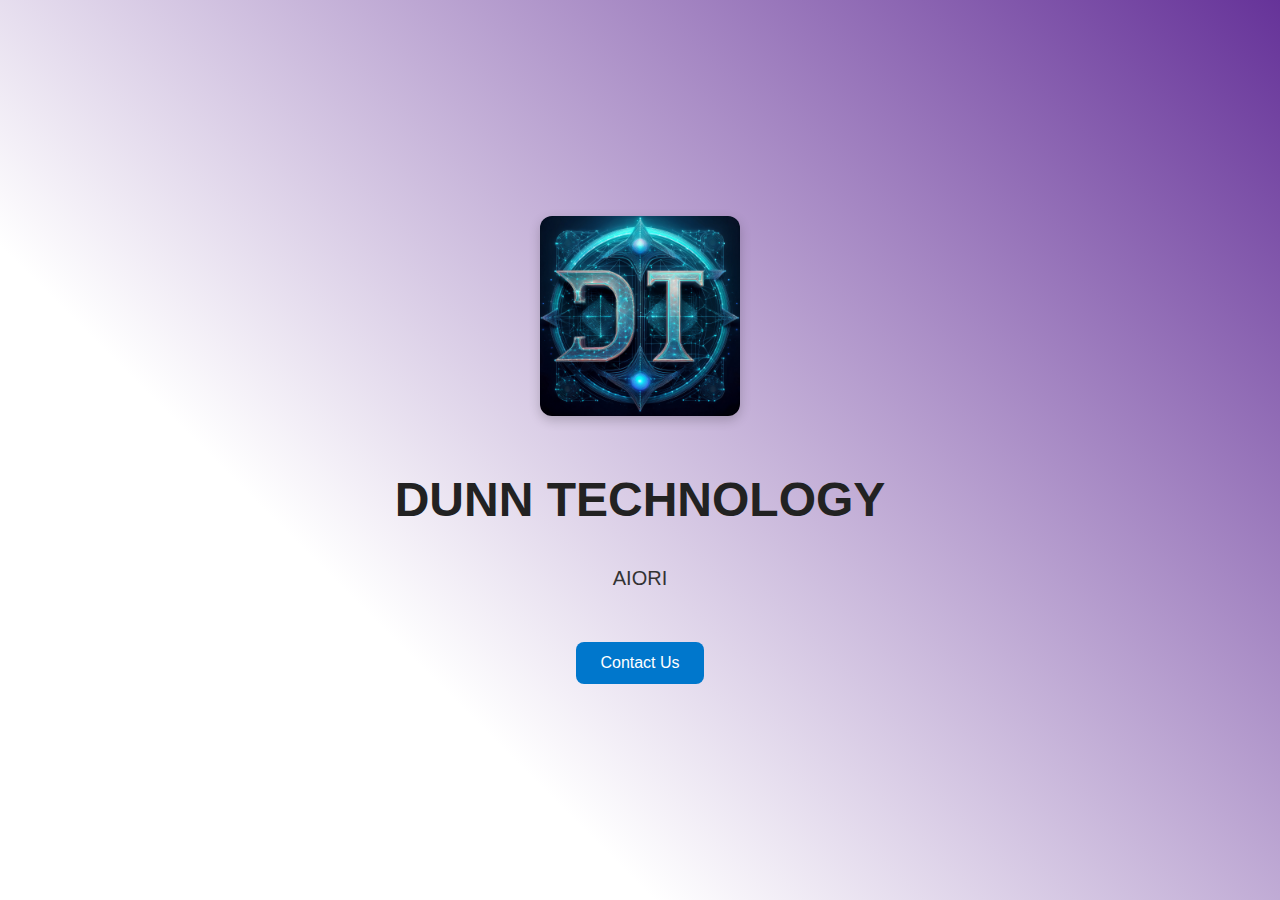
<file: index.html>
<!DOCTYPE html>
<html lang="en">
<head>
  <meta charset="UTF-8" />
  <meta name="viewport" content="width=device-width, initial-scale=1.0" />
  <title>DumbDunn.com</title>
  <style>
    body {
  margin: 0;
  padding: 0;
  font-family: 'Segoe UI', Tahoma, Geneva, Verdana, sans-serif;
  background: linear-gradient(45deg, white 30%, #663399 100%);
  color: #333;
  display: flex;
  flex-direction: column;
  align-items: center;
  justify-content: center;
  height: 100vh;
  text-align: center;
}

       .logo {
  width: 200px;
  margin-bottom: 1.5rem;
  border-radius: 12px;
  box-shadow: 0 4px 12px rgba(0, 0, 0, 0.2);
}

    h1 {
      font-size: 3rem;
      color: #222;
    }

    p {
      font-size: 1.25rem;
      max-width: 600px;
      margin-top: 0.5rem;
    }

    .btn {
      margin-top: 2rem;
      padding: 0.75rem 1.5rem;
      font-size: 1rem;
      border: none;
      background-color: #0077cc;
      color: white;
      border-radius: 8px;
      text-decoration: none;
      cursor: pointer;
    }

    .btn:hover {
      background-color: #005fa3;
    }
  </style>
</head>
<body>
  <img src="DT_Logo.png" alt="Dunn Technology Logo" class="logo" />
  <h1>DUNN TECHNOLOGY</h1>
  <p>AIORI</p>
  <a class="btn" href="mailto:rdunn@dumbdunn.com">Contact Us</a>
</body>

</html>
</file>
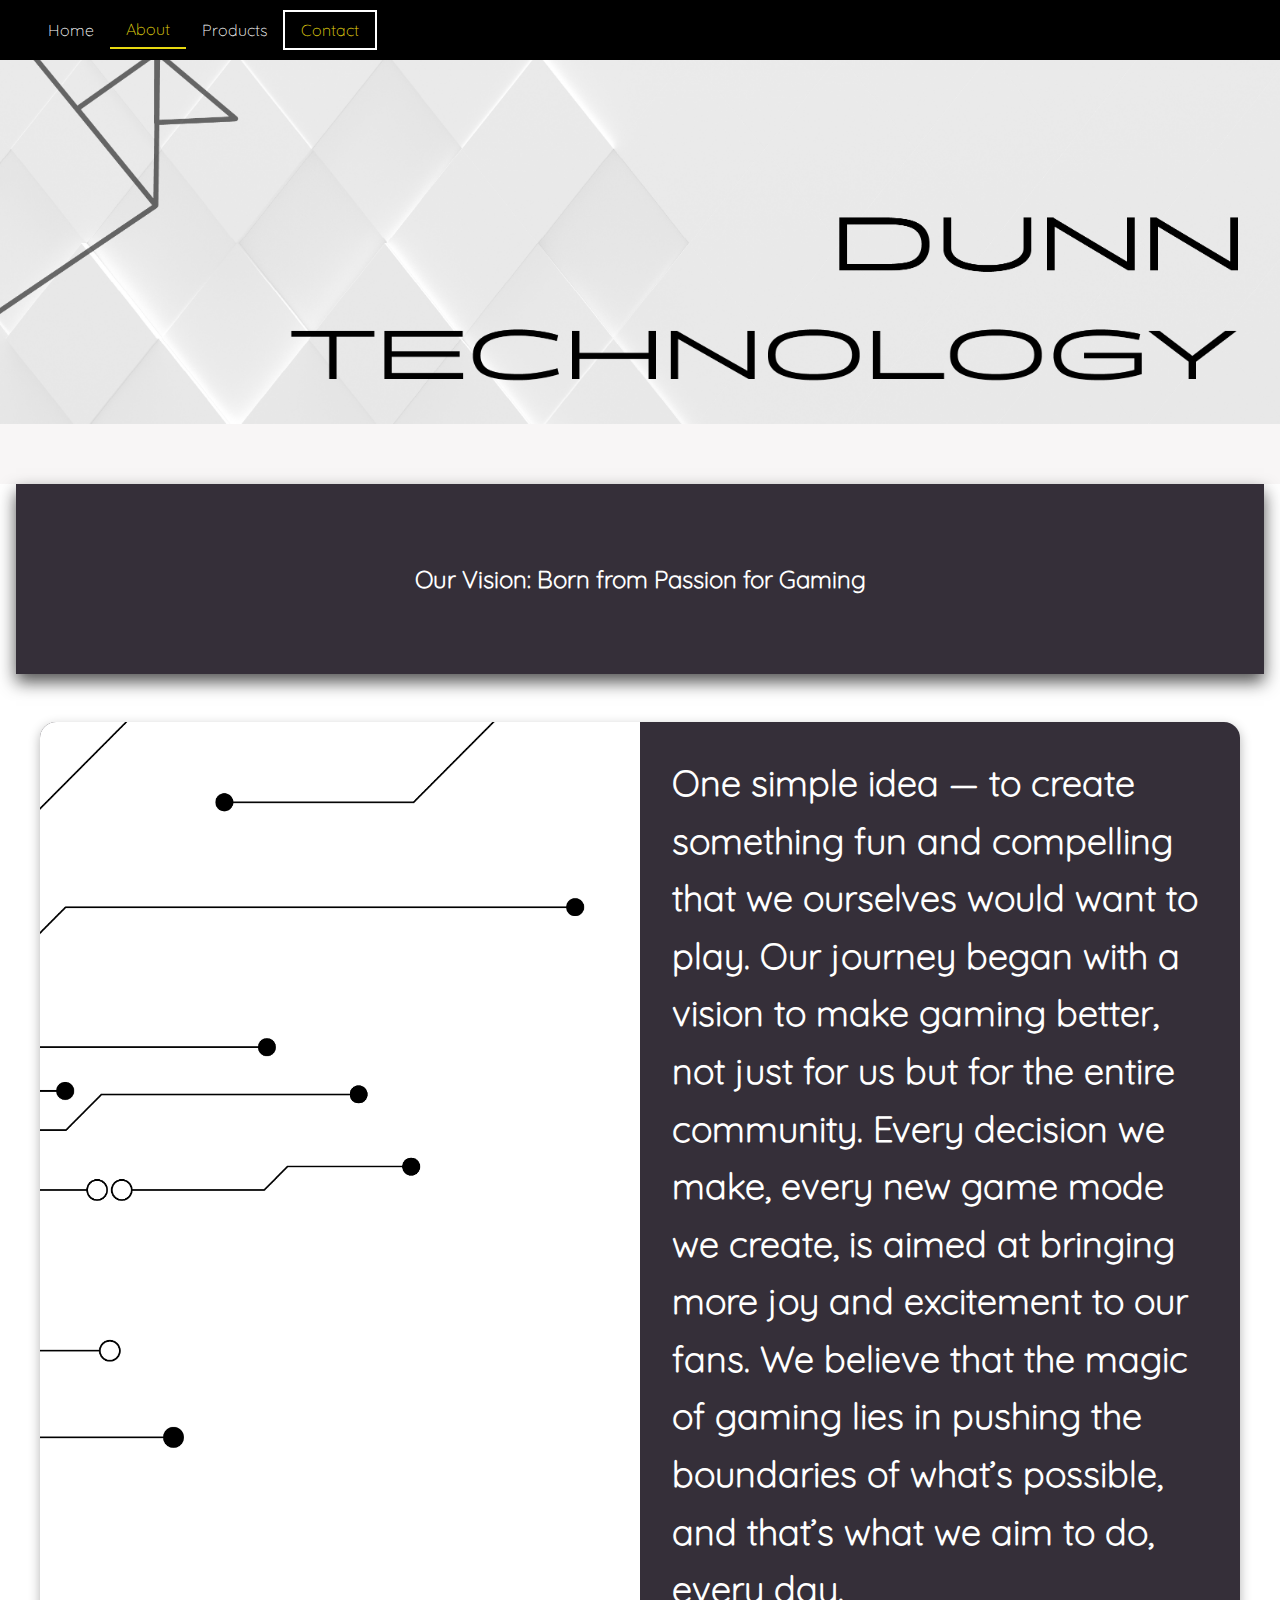
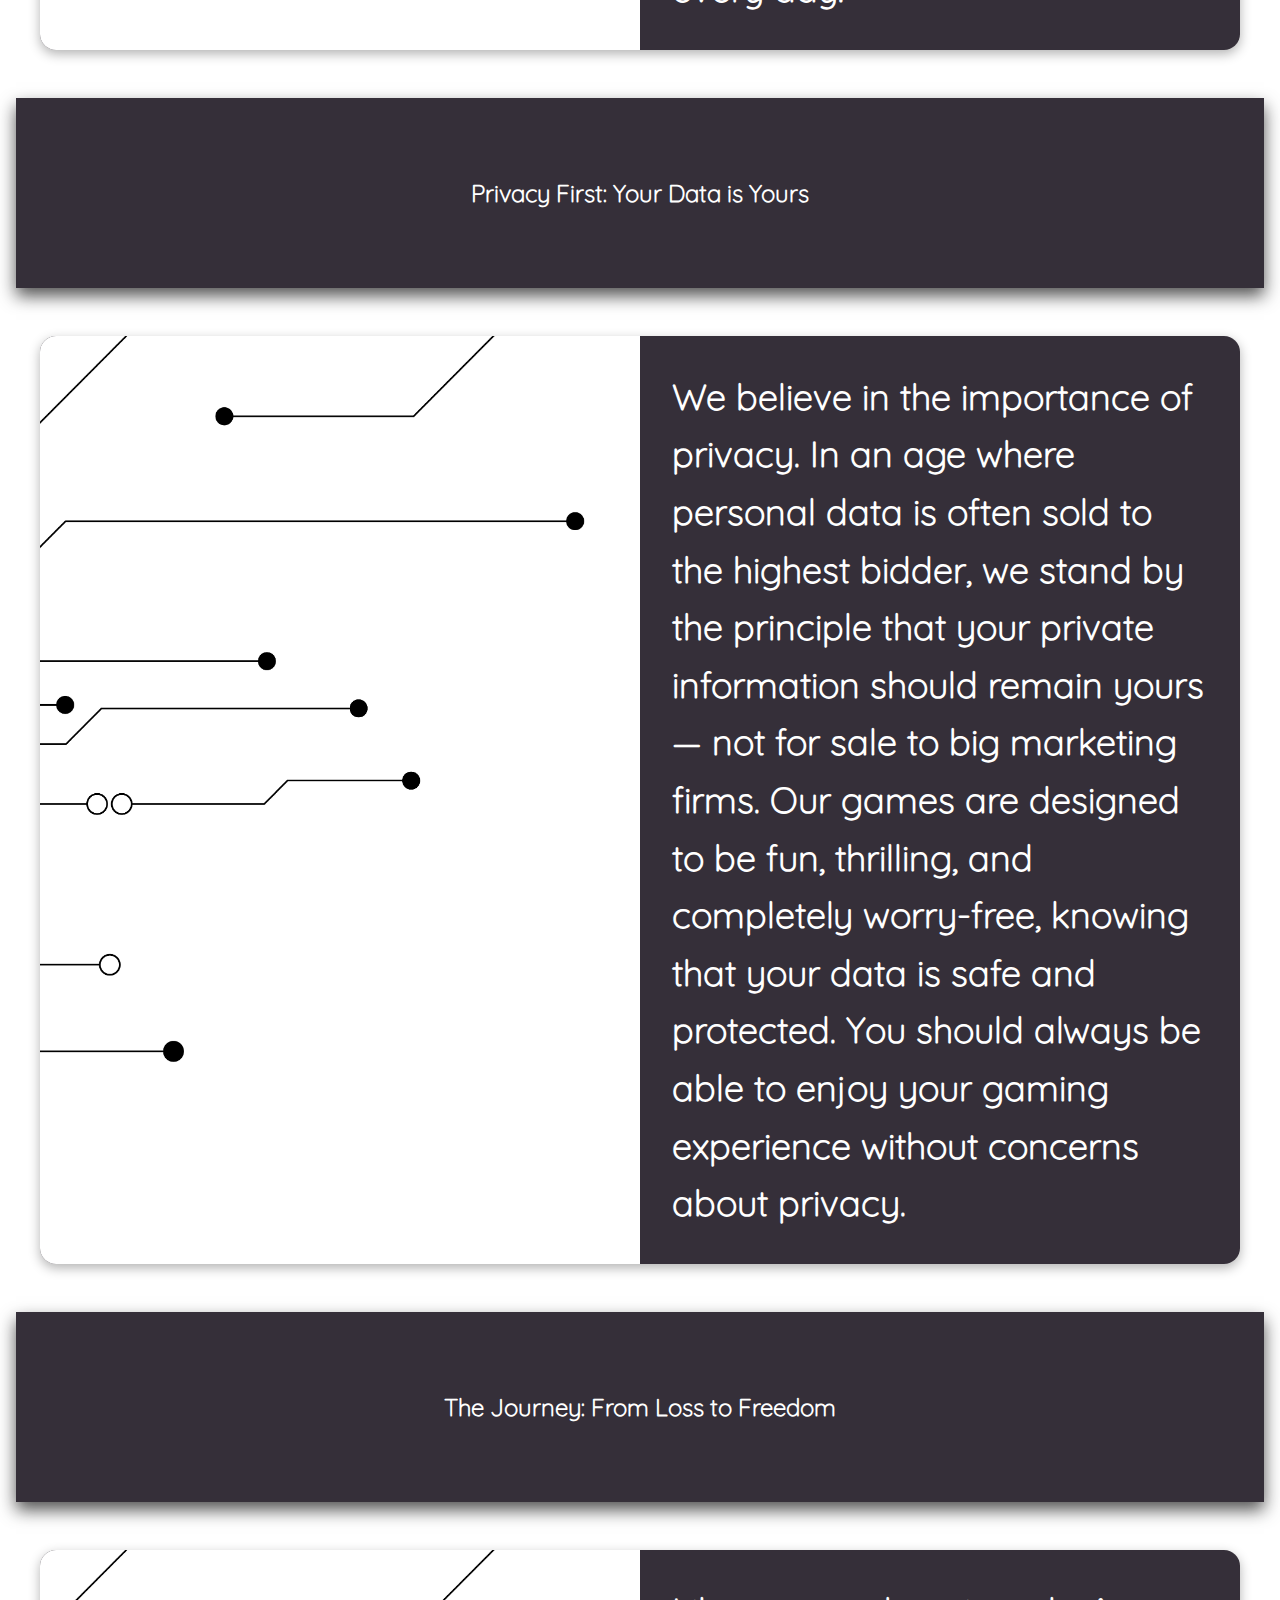
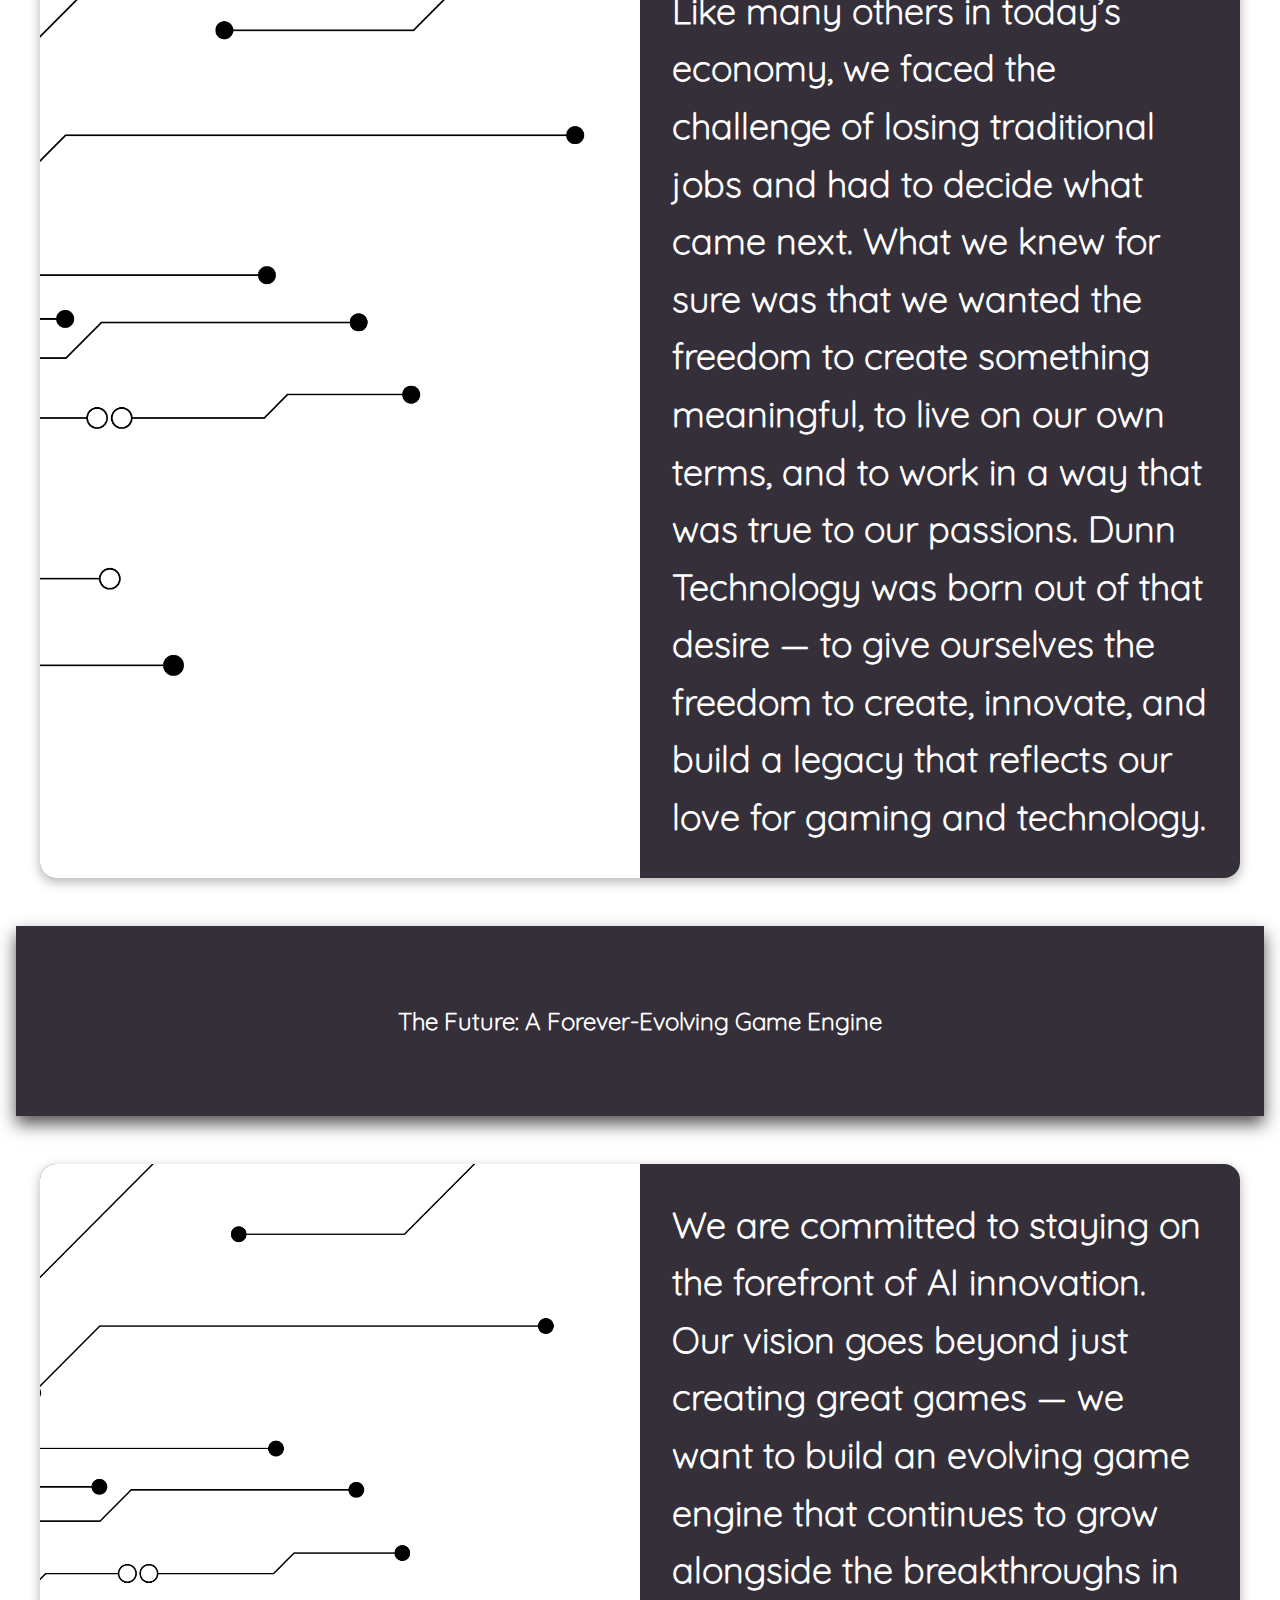
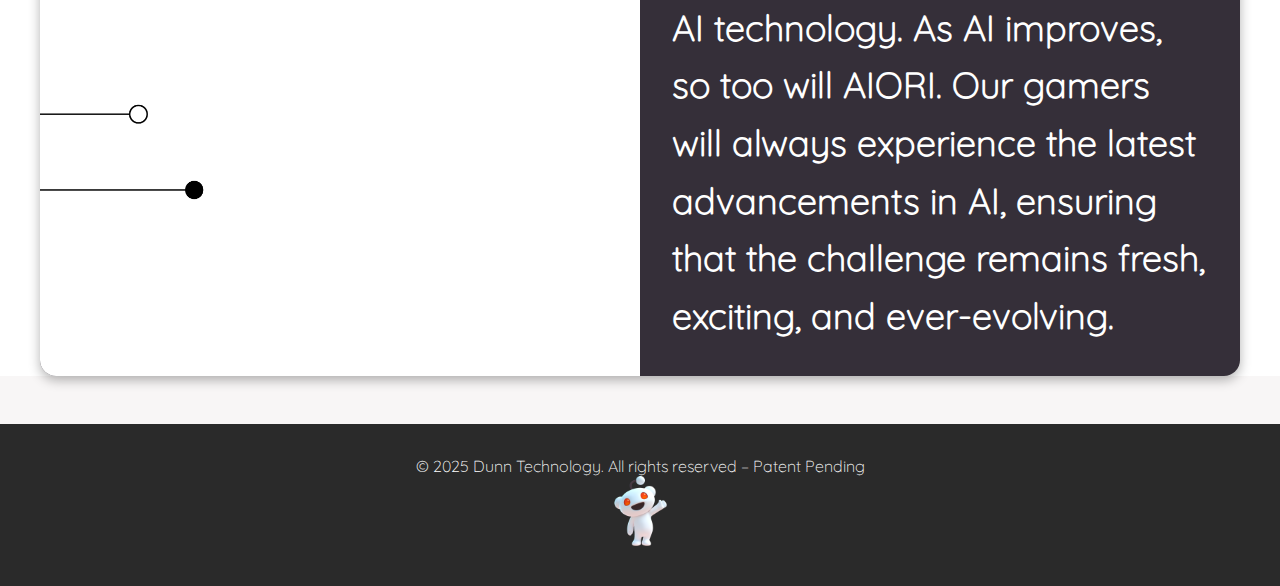
<file: about.html>
<!DOCTYPE html>
<html lang="en">
<head>
  <meta charset="UTF-8">
  <meta name="viewport" content="width=device-width, initial-scale=1.0">
  <title>About | DumbDunn.com</title>
  <link rel="stylesheet" href="styles.css">
</head>

 <!-- NAV -->
  <nav class="nav-header">
    <div class="nav-right">
      <a href="index.html" class="nav-btn">Home</a>
      <a href="#about-page" class="nav-btn active">About</a>
      <a href="#aiori" class="nav-btn">Products</a>
      <a href="mailto:..." class="contact-btn active">Contact</a>
    </div>
  </nav>

  <!-- HERO -->



<section id="about-page" class="about-section">
  <img src="images/special_text_bg1.jpg" alt="Dunn logo" class="about-icon" />
</section>


  <main>
  <!-- MAIN CONTENT -->
  <main class="page-content">
    <section class="passion">
      <div class="box-content">
        <h2>Our Vision: Born from Passion for Gaming</h2>
      </div>
    </section>

    <section class="floating-box image-text">
      <div class="box-image">
        <img src="images/ai_wired.jpg" alt="AI map" class="AI icon" />
      </div>
      <div class="box-text">
        <h1>
          One simple idea — to create something fun and compelling that we ourselves would want to play. Our journey began with a vision to make gaming better, not just for us but for the entire community. Every decision we make, every new game mode we create, is aimed at bringing more joy and excitement to our fans. We believe that the magic of gaming lies in pushing the boundaries of what’s possible, and that’s what we aim to do, every day.
        </h1>
      </div>
    </section>

    <section class="passion">
      <div class="box-content">
        <h2>Privacy First: Your Data is Yours</h2>
      </div>
    </section>

    <section class="floating-box image-text">
      <div class="box-image">
        <img src="images/ai_wired.jpg" alt="AI map" class="AI icon" />
      </div>
      <div class="box-text">
        <h1>
          We believe in the importance of privacy. In an age where personal data is often sold to the highest bidder, we stand by the principle that your private information should remain yours — not for sale to big marketing firms. Our games are designed to be fun, thrilling, and completely worry-free, knowing that your data is safe and protected. You should always be able to enjoy your gaming experience without concerns about privacy.
        </h1>
      </div>
    </section>

    <section class="passion">
      <div class="box-content">
        <h2>The Journey: From Loss to Freedom</h2>
      </div>
    </section>

    <section class="floating-box image-text">
      <div class="box-image">
        <img src="images/ai_wired.jpg" alt="AI map" class="AI icon" />
      </div>
      <div class="box-text">
        <h1>
          Like many others in today’s economy, we faced the challenge of losing traditional jobs and had to decide what came next. What we knew for sure was that we wanted the freedom to create something meaningful, to live on our own terms, and to work in a way that was true to our passions. Dunn Technology was born out of that desire — to give ourselves the freedom to create, innovate, and build a legacy that reflects our love for gaming and technology.        </h1>
      </div>
    </section>

    <section class="passion">
      <div class="box-content">
        <h2>The Future: A Forever-Evolving Game Engine</h2>
      </div>
    </section>

   <section class="floating-box image-text">
      <div class="box-image">
        <img src="images/ai_wired.jpg" alt="AI map" class="AI icon" />
      </div>
      <div class="box-text">
        <h1>
          We are committed to staying on the forefront of AI innovation. Our vision goes beyond just creating great games — we want to build an evolving game engine that continues to grow alongside the breakthroughs in AI technology. As AI improves, so too will AIORI. Our gamers will always experience the latest advancements in AI, ensuring that the challenge remains fresh, exciting, and ever-evolving.

     </div>
    </section>

  </main>

  <!-- FOOTER -->
  <footer class="footer">
    <p class="footer-text">
      © 2025 Dunn Technology. All rights reserved – Patent Pending
    </p>
    <a href="https://www.reddit.com/r/AIORI/" target="_blank" rel="noopener">
      <img src="images/reddit_transparent.png" alt="Join us on Reddit" class="footer-icon">
    </a>
  </footer>


</html>
</file>
<file: styles.css>
:root {
  /* Color palette */
  --color-bg:        #f8f6f6;
  --color-panel:     rgba(15, 8, 20, 0.842);
  --color-dark:      #000;
  --color-light:     #ffffff;
  --color-accent:    #e7d910;
  --color-black:     rgb(252, 227, 3);
  
  /* Spacing scale */
  --space-sm: 1rem;
  --space-md: 2rem;
  --space-lg: 4rem;
}

/* RESET & BASE */
*, *::before, *::after {
  box-sizing: border-box;
  margin: 0;
  padding: 0;
}
body {
  font-family: 'quicksand', sans-serif;
  color: var(--color-light);
  background-color: var(--color-bg);
  overflow-x: hidden;
}
main {
  margin-top: 60px; /* account for fixed nav */
}


/* UTILITIES */
.flex-center { display:flex; align-items:center; justify-content:center; gap: var(--space-md); }
.flex-between{ display:flex; align-items:center; justify-content:space-between; gap: var(--space-md); }

/* NAVIGATION */
.nav-header {
  position: fixed; top:0; left:0; right:0;
  height: 60px;
  display: flex;
  background: var(--color-dark);
  padding: 0 var(--space-md);
  z-index: 1000;
}
.nav-right {
  display: flex;
  gap: 2rem(--space-lg);
  height: 100%;
  align-items: center;
  overflow-x: auto;
}
.nav-btn,
.contact-btn {
  color: var(--color-light);
  text-decoration: none;
  font-weight: 500;
  padding: 0.5rem 1rem;
  transition: color 0.3s;
}
.nav-btn.active,
.nav-btn:hover,
.contact-btn:hover {
  color: var(--color-accent);
}
.contact-btn {
  border: 2px solid var(--color-light);
  border-radius: 0px;
}
.nav-btn.active {
  border-bottom: 2px solid var(--color-accent);
}


/* 1) All nav links (including visited) stay light by default */
.nav-header .nav-btn,
.nav-header .nav-btn:visited,
.nav-header .contact-btn,
.nav-header .contact-btn:visited {
  color: var(--color-light);
}

/* 2) Highlight any .active link */
.nav-header .nav-btn.active,
.nav-header .contact-btn.active,
.nav-header .nav-btn.active:visited,
.nav-header .contact-btn.active:visited {
  color: var(--color-accent);
}

/* 3) Hover/focus states */
.nav-header .nav-btn:hover,
.nav-header .nav-btn:focus,
.nav-header .contact-btn:hover,
.nav-header .contact-btn:focus {
  color: var(--color-accent);
}

/* HERO SECTION */



.hero-section {
  position: relative;
  height: 700px;  /* or whatever you’d like */
  background: url('images/clouds.webp') no-repeat center/cover;
}


html, body {
  width: 100%;
  overflow-x: hidden;
}





.hero-section::before {
  content: '';
  position: absolute; inset:0;
  background: linear-gradient(
    to bottom,
    rgba(240, 238, 241, 0),
    rgba(113, 66, 161, 0.39)
  );
}
.hero-content {
  position: absolute;
  top:50%; left:50%; transform: translate(-30%, -30%);
  text-align: center;
  color: var(--color-light);
  text-shadow: 2px 2px 4px rgba(0,0,0,0.5);
  padding: 0 var(--space-sm);
}




.hero-overlay {
  position: absolute;
  top: 50%; left: 50%;
  transform: translate(-50%, -50%);
  text-align: center;
  z-index: 1;
}

.hero-smoke {
  position: relative;
  height: 400px;
  background: url('images/clouds.webp') no-repeat center/cover;
}

.overlay-icon {
  width: 80%;       /* fluid */
  max-width: 700px;
  height: 100%;
  display: block;
  margin: 0 auto;
}


/* About Area */
/* Overrides only the About‐page hero */

/* 3) Per-section backgrounds */
.content-box--about {
  /* About Dunn Technology section */
  background: #3405df;
}

/* ABOUT PAGE HERO OVERRIDE */


.about-section {
  background-color: #fff;  /* White background */
  height: auto;  /* Adjust height to the image's size */
  width: 100%;
  position: relative;  /* Set the section as a positioning context */
  margin-top: 0;  /* Remove any space between the header and the image */
  padding-top: 0;  /* Remove any padding from the top */
}

.about-page {
  background-color: var(--color-bg); /* fallback color */
}

.about-content {

  top:50%; left:50%; transform: translate(-30%, -30%);
  text-align: center;
  color: var(--color-light);
  text-shadow: 2px 2px 4px rgba(0,0,0,0.5);
  padding: 0 var(--space-sm);
}

.about-overlay {
  position: absolute;
  top: 50%;  /* Center the image vertically */
  left: 50%;  /* Center the image horizontally */
  transform: translate(-50%, -50%);  /* Adjust to the center */
  width: 100%;  /* Make the image span across the full width */
  max-width: 90%;  /* Limit the image width to avoid stretching too much */
}

.about-icon {
  width: 100%;  /* Make image stretch the full width */
  height: auto;  /* Maintain aspect ratio */
  display: block;  /* Remove any space below the image */
}

.about-box  {
  width: 100%;
  padding: none;
  background: var(--color-panel);
  color: var(--color-light);
  box-shadow: 0 8px 16px rgba(12, 12, 12, 0.507);
  max-width: 100%;
  margin: 0 auto;
  display: flex;
  text-align: center;
  gap: 0rem;
}
.about-page .about-section {
  height:100vh;
  background-color: #2a2a2a;  
}


.about-page .about-section::before {
  content:''; position:absolute; inset:0;
  background:rgba(216, 216, 216, 0.2);
}


.hero-overlay h1 {
  margin-top: 0.5rem;      
  color: #fff;             /* or whatever contrasts */
  text-shadow: 0 2px 4px rgba(0,0,0,0.6); /* optional for readability */
}
.hero-content h1 { font-size: 5rem; margin-bottom: var(--space-sm); }
.hero-content p  { font-size: 1.25rem; margin-bottom: var(--space-lg); }
.btn {
  display: inline-block;
  padding: 0.75rem 1.5rem;
  background: #0077cc;
  color: var(--color-light);
  border-radius: 8px;
  text-decoration: none;
  transition: background 0.3s;
}
.btn:hover { background: #005fa3; }

/* HERO TEXT */
.hero-section .text-content h1 {
  margin-bottom: 50rem;    /* extra space after your heading */
}



.page-content {
  background: #fff;
  position: relative;  /* so it sits on top of .hero-section if z-index used */
  z-index: 1;
  padding: 0rem 1rem;  /* whatever spacing you like */
}


.spacer {
  height: 100px;        /* whatever default height you like */
}

/* MAIN CONTENT BOX */
.content-box {
  margin-top: 0rem;       /* push the box down a bit */
  flex: 1;   
  align-items: left;
  object-fit: cover; /* maintain aspect ratio */
  justify-content: flex-start;
  margin-right: var(--space-lg);
  padding: var(--space-md) var(--space-sm);
}

/* 0) Base layout for all panels */
.content-box {
  display: flex;
  gap: var(--space-lg);
  width: 100%;

  /* layout‐only: no background here */
  border-radius: 0;
  box-shadow: 0 8px 16px rgb(0, 0, 0);
  backdrop-filter: blur(5px);
  background: none;
}

/* 1) Top “dark” box stays special */
.unused {
  /* keep your old full-width + padding */
  width: 100%;
  padding: var(--space-md) var(--space-lg);
  margin-right: 100%;
  background: var(--color-panel);
  color: var(--color-light);
  border-radius: 8px;
  box-shadow: 0 8px 16px rgba(165, 6, 6, 0.507);
  backdrop-filter: blur(5px);
}


.floating-box {
  display: flex;
  max-width: 1200px;      /* adjust to taste */
  min-height: 300px;
  margin: 3rem auto;      /* center + vertical spacing */
  background: var(--color-panel);
  border-radius: 1rem;
  overflow: hidden;
  box-shadow: 0 4px 12px rgba(0,0,0,0.3);
}

/* default flex: row (image then text) */
.floating-box.image-text { flex-direction: row; }

/* reverse flex: text then image */
.floating-box.text-image { flex-direction: row-reverse; }


.box-image {
  flex: 0 0 50%;            /* exactly half the box */
  display: flex;
  align-items: center;      /* center vertically */
  justify-content: center;  /* center horizontally */
  overflow: hidden;
  background: #fff;         /* solid so no bleed */
}
.box-text {
  flex: 1 1 50%;          /* each takes half */
}

/* make sure images fill their container */
.box-image img {
  width: 100%;
  height: 100%;
  object-fit: cover;        /* or `contain` if you never want cropping */
}

/* pad your text nicely */
.box-text {
  display: flex;
  align-items: center;    /* vertical centering */
  padding: 2rem;
  color: var(--color-light);
  font-size: 1.125rem;
  line-height: 1.6;
  justify-content: center;  /* horizontal centering */
}


/* 2) Inner centering (shared) */
.founder- {
  width: auto;
  max-width: 1500px;
  margin-right: auto;
  display: flex;           /* if you still want it to grow */
  gap: var(--space-lg);
}
.founder-image { margin-right: …; 
  /* adjust as needed */
  width: auto; 
  max-width: 1500px; /* or whatever fits */
  border-radius: 0px;
  margin-right: auto;
  gap: var(--space-lg);
}

.box-content {
  width: auto;
  max-width: 1100px;
  margin: 0 auto;
  display: flex;
  align-items: var(--space-lg);
  gap: var(--space-lg);
}
.content-box__inner {
  max-width: 1100px;
  margin: -2 auto;
  display: flex;
  align-items: justify;
  gap: var(--space-lg);
  margin-right: var(--space-lg);
  
}



.passion  {
  width: 100%;
  padding: 5rem;
  background: var(--color-panel);
  color: var(--color-light);
  box-shadow: 0PX 8px 16px rgba(12, 12, 12, 0.705);
  max-width: 100%;
  margin: 0 auto;
  display: flex;
  text-align: center;
  gap: 0rem;
}

.black-box {
  width: 100%;
  padding: 2rem;

  color: rgb(233, 10, 10);
  box-shadow: 0 8px 16px rgb(8, 8, 8);
  max-width: 100%;
  margin: 0 auto;
  display: flex;
  text-align: center;
  gap: 0rem;
  border-radius: 0px;
}



.color-box--aiori {
  /* AIORI feature section */
  background: #ffffff;
  padding: 0;
  margin-right: var(--space-lg);
  flex: 1;  
  justify-content: flex-start;
}

.content-box--extra {
  /* Any future panel */
  background: #020007;
}

/* 1) Remove the generic padding on this one panel */
.content-box.color-box--aiori {
  /* if your .content-box rule was adding padding, override it here: */
  padding-top: 0;
  padding-bottom: 0;
}

/* 2) On that AIORI panel, pack everything to the left */
.content-box.color-box--aiori .content-box__inner {
  max-width: 500px;
  margin: 0;
  padding: 0;
  gap: 0;               /* no gap between items */
  display: flex;
  align-items: stretch; /* stretch children to full height */
  justify-content: flex-start;
}

/* 3) Make sure the image doesn’t stretch or grow */
.content-box.color-box--aiori .founder-image {
 display: block;       /* kill inline whitespace */
  margin: 0;            /* no stray margins */
  width: 14%;          /* full width of its flex‐cell */
  height: 100%;         /* full height of its flex‐cell */
  object-fit: cover;    /* scales/crops to fill */
}

.text-content{
max-width: 100%;        /* fills the .hero-overlay’s width */
  margin: 0 auto;         /* center if you ever change to a smaller width */
}

.text-content h1 {
  line-height: 1.3;       /* a little breathing room between lines */
}

/* Make the image container the positioning context */
.color-box--aiori .image-wrapper {
  position: relative;
  align-items: none;    /* force img & text to match height */

  overflow: hidden;
  margin-left: auto;
  margin-right: auto;

}

/* Your full-width image */
.color-box--aiori .image-wrapper {
  display: flex;
  align-items: none;    /* force img & text to match height */
  width: auto;
  height: auto; 

  margin: 0 auto; /* center the image wrapper */
}

.color-box--aiori .founder-image {
  display: flex;
  align-items: none;    /* force img & text to match height */

  width: auto;
  height: auto;            /* fill the wrapper’s height */
overflow: hidden;
  object-position: left center;  /* always show the left “diagram” side */
}

.color-box--aiori .text-overlay {
  flex: 1;                 /* takes up whatever’s left over */
  background: rgba(15,8,20,0.85);
  display: flex;
  align-items: center;
  justify-content: center;
  padding: var(--space-md);
  text-align: center;
  min-width: auto;
}

/* Let the AIORI panel’s inner wrapper fill 100% */
.content-box.color-box--aiori .content-box__inner {
  max-width: none;      /* remove the 1100px cap */
  width: 100%;          /* span the full panel width */
  margin: 0;            /* no auto-centering */
  padding: 0;           /* kill any leftover padding */
}

/* Tweak your heading text color/size inside the overlay */
.color-box--aiori .text-overlay h2 {
  color: var(--color-light);
  font-size: 2rem;
  line-height: 1.4;
}

.aiori-text {
  color: var(--color-accent);
  flex:1;
  min-width: 400px;
  line-height:1.6;
  font-size:1.1rem;
  text-align: justify;
}
.image-content,
.top-image-content {
  width: 100%;
  height: 100%;
  max-width: 700px;  
  max-height: none;  
  flex:1;
  display:flex;
  justify-content:center;
  margin: 0;          /* clear any extra spacing */
}
.box-img,

.col-image {
  width:100%; max-width:700px; min-width:250px;
  border-radius:0px;
  object-fit:cover;
  display:block;
}
.top-box-image {
  width: 100vw;       /* full viewport width */
  height: auto;       /* preserve aspect ratio */
  border-radius:0px;
  object-fit:cover;
  display:block;
}
.aiori-logo {
  max-width: 900px;
  width: 100%;
  height: auto;
  display: block;
}

/* THREE-COLUMN */
.three-col-container {
  display:flex;
  gap: var(--space-md);
  flex-wrap: wrap;
}
.col { flex:1; display:flex; flex-direction:column; }
.col-text-box {
  background:#333;
  color: var(--color-light);
  padding: var(--space-md);
  flex-grow:1;
}
.col-text-box h3 { font-size:1.25rem; margin-bottom:0.5rem; }
.col-text-box p  { font-size:1rem; line-height:1.4; }



/* FOOTER */
.footer {
  background-color: #2a2a2a;          /* a different dark/grey for your footer */
  color: var(--color-light);
  padding: 2rem 1rem;
  text-align: center;
}

.footer .footer-icon {
  width: 32px;
  height: auto;
  display: block;
  margin: 0 auto 0.5em;
}

.footer-text {
  margin: 0 0 1em;
}

/* ICON */
.footer-icon {
  width: 32px;         /* force the width */
  height: auto;        /* maintain aspect ratio */
  min-width: 70px;     /* override any generic max-width */
  display: block;      /* allow margin auto to work */
  margin: 0 auto 0.5em;/* center horizontally & add some bottom spacing */
}

/* TEXT */
.footer-text {
  display: block;      /* ensure it’s on its own line */
  text-align: center;  /* center the text itself */
  margin: 0;           /* reset default margins if any */
}

/* MOBILE */
@media (max-width: 768px) {
  /* tighten up nav on mobiles */
  .nav-header { padding: 0 var(--space-sm); }

  /* panels get 1rem side-padding instead of 4rem */
  .dark-top-box,
  .content-box .footer.dark-grey-box{
    padding: var(--space-md) var(--space-sm);
  }
  /* stack flex children vertically */
  .dark-top-box .box-content,
  .content-box .box-content {
    flex-direction: column;
    gap: var(--space-md);
  }

  /* hero text also gets 1rem side-padding */
  .hero-content {
    padding: 0 var(--space-sm);
  }

  .overlay-icon {
    height: 50vh;  /* Limit the height on smaller screens */
    object-position: center center;  /* Keep the image centered */
  }
}

@media (max-width: 480px) {
  .footer.dark-grey-box
  .hero-section { height: 15vh; }
  .nav-header   { height: 40px; }
  .hero-content h1 { font-size: 2rem; }
  .hero-content p  { font-size: 1rem; }
}

 /* Hybrid 2: Multiple Animated Lines */
        .h2-section {
            background: linear-gradient(135deg, #663399 0%, rgba(28, 21, 34, 0.95) 100%);
            padding: 4rem 2rem;
            position: relative;
            overflow: hidden;
        }
        .h2-section::before {
            content: '';
            position: absolute;
            top: 0;
            left: 0;
            width: 100%;
            height: 100%;
            background: radial-gradient(circle at 30% 70%, rgba(255,215,0,0.1) 0%, transparent 50%);
            animation: float 12s ease-in-out infinite;
        }
        .h2-content {
            max-width: 1200px;
            margin: 0 auto;
            position: relative;
            z-index: 2;
        }
        .h2-accent-lines {
            position: absolute;
            left: 0;
            top: 50%;
            transform: translateY(-50%);
        }
        .h2-line {
            width: 80px;
            height: 3px;
            margin: 6px 0;
            animation: slide-in 2s ease-out infinite;
        }
        .h2-line:nth-child(1) {
            background: linear-gradient(90deg, #ffd700, transparent);
            animation-delay: 0s;
        }
        .h2-line:nth-child(2) {
            background: linear-gradient(90deg, #ff6b6b, transparent);
            animation-delay: 0.3s;
        }
        .h2-line:nth-child(3) {
            background: linear-gradient(90deg, #4ecdc4, transparent);
            animation-delay: 0.6s;
        }
        .h2-content h2 {
            font-size: 4rem;
            margin: 0;
            padding-left: 110px;
            font-weight: 300;
        }
        .h2-content h2 strong {
            color: #ffd700;
            font-weight: 700;
        }
        @keyframes float {
            0%, 100% { transform: translateY(0px) rotate(0deg); }
            50% { transform: translateY(-20px) rotate(180deg); }
        }
        @keyframes slide-in {
            0% { width: 0; opacity: 0; }
            50% { width: 80px; opacity: 1; }
            100% { width: 0; opacity: 0; }
        }

.image-container {
  position: relative;
  display: inline-block; /* Keeps container sized to image */
}

.image-container img {
  display: block;
  width: 100%; /* Responsive image */
  height: auto;
}
.overlay-text {
  position: absolute;
  top: 50%;
  left: 50%;
  transform: translate(-50%, -50%); /* Centers text */
  color: rgb(255, 255, 255);
  font-size: 1rem;
  font-weight: bold;
  text-shadow: 2px 2px 4px rgba(0,0,0,0.6); /* Optional for readability */
  padding: 1rem;
  text-align: justify;
}

@font-face {
  font-family: 'quicksand';
  src: url('fonts/quicksand.ttf') format('opentype');
  font-weight: 300;
  font-style: normal;
}
</file>
